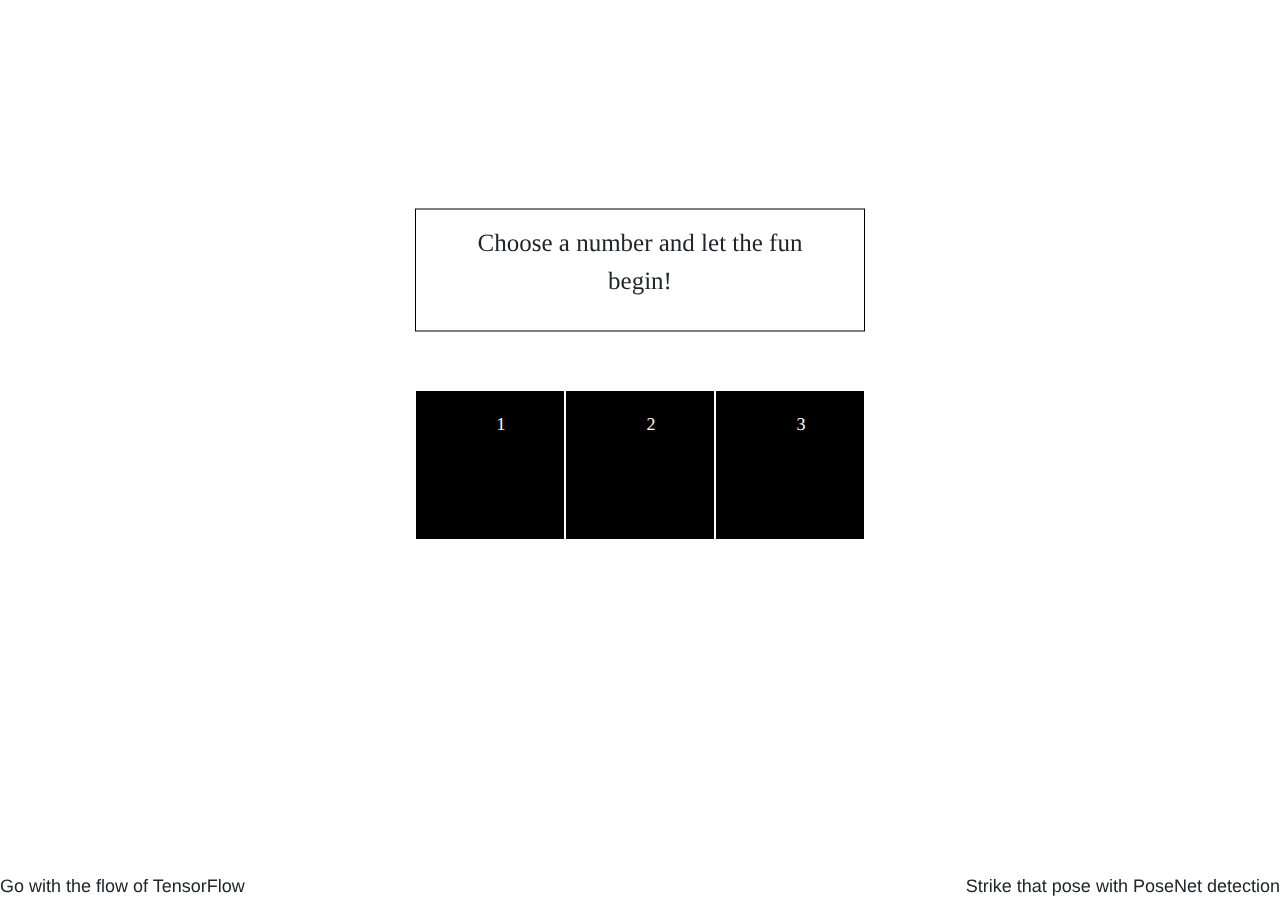
<file: src/choose.html>
<!DOCTYPE html>
<html lang="en">
<head>
  <title>CHOOSE</title>
  <meta charset="utf-8">
  <meta name="viewport" content="width=device-width, initial-scale=1">
<!--CSS-->
  <!--IMPORTED LIBRARIES--> 
  <link rel="stylesheet" href="https://maxcdn.bootstrapcdn.com/bootstrap/4.3.1/css/bootstrap.min.css">  
  <!--RESOURCES--> 
  <link rel="stylesheet" href="resources/css/style.css">
</head>

<body> 
    <div class="main">
        <div class="choose-background">
            <div class = "text-choose">
                <p>Choose a number and let the fun begin!</p>
            </div>
            <div class = "row-choose">
                <div class="column-choose">
                        <div class="choose-video">
                            <div class = "choose-button">
                                <a href="1.html" class="buttons">1</a>
                            </div>
                        </div>
                    </div>
                        
                <div class="column-choose">
                    <div class="choose-video">
                        <div class = "choose-button">
                            <a href="2.html" class="buttons">2</a>
                        </div>
                    </div>
                </div>
                
                <div class="column-choose">
                    <div class="choose-video">
                        <div class = "choose-button">
                            <a href="3.html" class="buttons">3</a>
                        </div>
                    </div>
                </div>
            </div>
        </div>
        
        <!--FOOTER-->
        <div class = "footer">
            <div class = "row-footer">
                <div class = "column-footer">
                    <div class = "footer-left">Go with the flow of TensorFlow</div>
                </div>
                <div class = "column-footer">
                <div class = "footer-right">Strike that pose with PoseNet detection</div>
                </div>
            </div>
        </div>
    </div>
</body>
<!--IMPORTED LIBRARIES-->
    <!--JAVASCRIPT-->
    <script src="https://ajax.googleapis.com/ajax/libs/jquery/3.3.1/jquery.min.js"></script>
    <script src="https://cdnjs.cloudflare.com/ajax/libs/popper.js/1.14.7/umd/popper.min.js"></script>
    <script src="https://maxcdn.bootstrapcdn.com/bootstrap/4.3.1/js/bootstrap.min.js"></script>
</html>
</file>
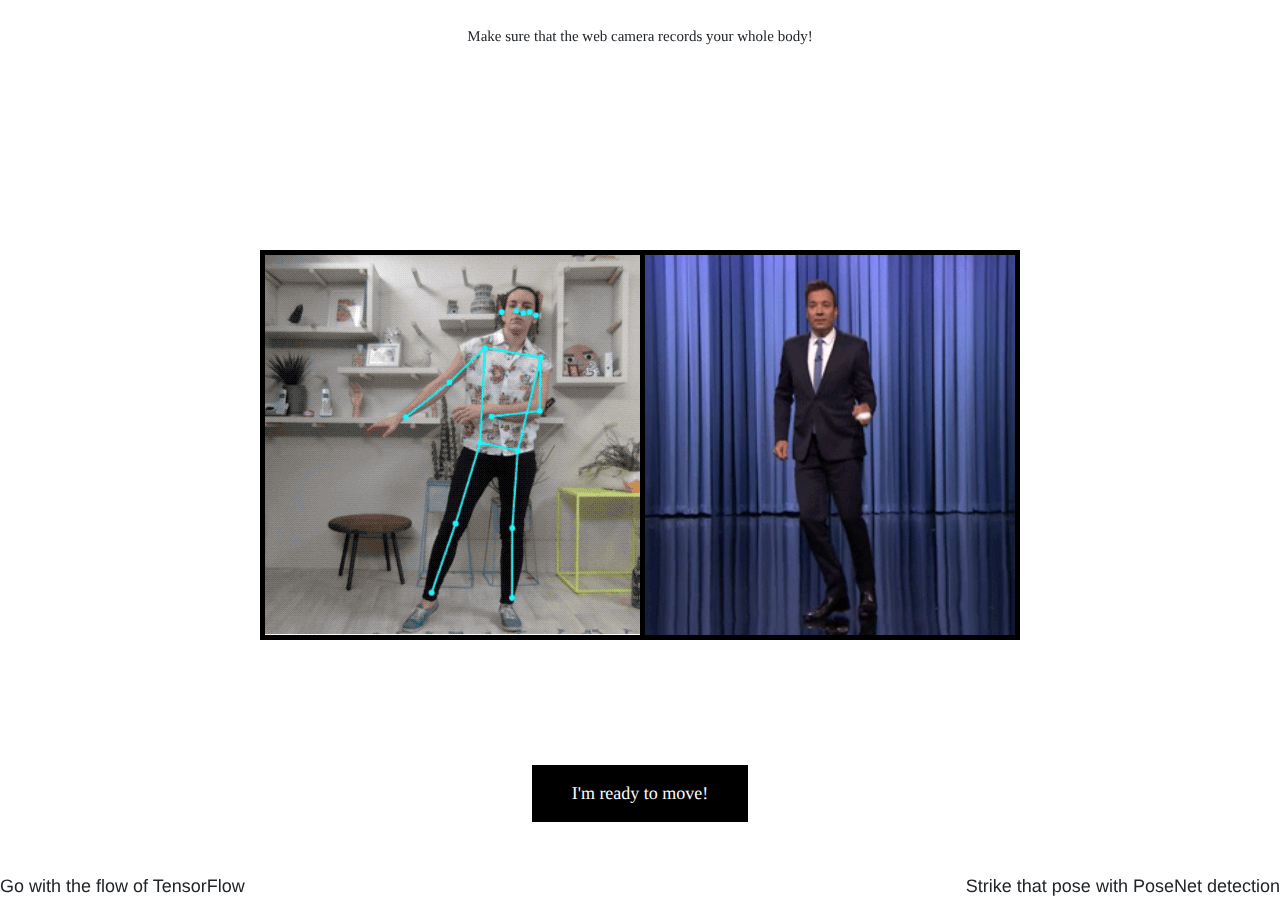
<file: src/tutorial.html>
<!DOCTYPE html>
<html lang="en">
<head>
  <title>TUTORIAL</title>
  <meta charset="utf-8">
  <meta name="viewport" content="width=device-width, initial-scale=1">
<!--CSS-->
  <!--IMPORTED LIBRARIES--> 
  <link rel="stylesheet" href="https://maxcdn.bootstrapcdn.com/bootstrap/4.3.1/css/bootstrap.min.css">  
  <!--RESOURCES--> 
  <link rel="stylesheet" href="resources/css/style.css">
</head>

<body> 
    <div class="main">
        <div class="tutorial-background">
            <div class = "tutorial-instructions">
                <p>Make sure that the web camera records your whole body!</p>
            </div>
            <div class="row-tutorial">
                <div class="column-tutorial">
                    <img src="resources/gifs/tutorial.gif">
                </div>
                <div class="column-tutorial">
                    <div id = "model">
                        <img src="resources/gifs/16.gif" style = "width: 370px; height: 380px;">
                    </div>
                </div>
            </div>

            <div class = "tutorial-button">
                <a href="choose.html" class="buttons">I'm ready to move!</a>
            </div>
        </div>
        
        <!--FOOTER-->
        <div class = "footer">
            <div class = "row-footer">
                <div class = "column-footer">
                    <div class = "footer-left">Go with the flow of TensorFlow</div>
                </div>
                <div class = "column-footer">
                <div class = "footer-right">Strike that pose with PoseNet detection</div>
                </div>
            </div>
        </div>
    </div>
</body>
<!--IMPORTED LIBRARIES-->
    <!--JAVASCRIPT-->
    <script src="https://ajax.googleapis.com/ajax/libs/jquery/3.3.1/jquery.min.js"></script>
    <script src="https://cdnjs.cloudflare.com/ajax/libs/popper.js/1.14.7/umd/popper.min.js"></script>
    <script src="https://maxcdn.bootstrapcdn.com/bootstrap/4.3.1/js/bootstrap.min.js"></script>
</html>
</file>
<file: src/resources/css/style.css>
/*GENERAL*/ 
body{
    text-rendering: geometricPrecision;
    -webkit-font-smoothing: antialiased;
}
div{
    display: block;
}
.footer{
    width: 100%;
    position: -webkit-sticky; 
    position: sticky;
    bottom: 0;
    font-size: 18px;
}
.column-footer {
    flex: 50%;
    padding: 0px;
    margin-left: auto ;
    margin-right: auto ;
}
.row-footer{
    display: flex;
    margin-left: auto ;
    margin-right: auto ;
}
.footer-left{
    float: left;
} 
.footer-right{
    float: right;
}
/*INDEX*/
.main{
    position: fixed;;
    padding:0;
    margin:0;
    top:0;
    left:0;
    width: 100%;
    height: 100%;
}
.main-background-gif{
    height: 100%;
    width: 100%;
    margin-left: auto ;
    margin-right: auto ;
    position: absolute;
    z-index: -2;
}
.gifs{
    width: 100%;
    height: 100%;
    filter: opacity(40%);
}
.column-main {
    flex: 33.33%;
    padding: 0px;
    margin-left: auto ;
    margin-right: auto ;
}
.row-main{
    display: flex;
    margin-left: auto ;
    margin-right: auto ;
}
.main-background{
    width: 100%;
    height: 100%;
    width: 700px ;
    margin-left: auto ;
    margin-right: auto ;
    text-align: center;
    padding-bottom: 90px;
    padding-left: 18px;
    padding-right: 18px;
    font-family: 'Poppins', sans-serif;
}
.main-background-logo{
    width: 100%;
    height: 60%;
    position: absolute;
    top: 50%;
    left: 50%;
    margin-right: -50%;
    transform: translate(-50%, -50%);
}
.main-background-logo-name{
    color: white;
    font-size: 40px;
    margin-top: 180px;
}
.main-background-logo-image{
    position: absolute;
    width: 300px;
    height: 300px;
    top: 40%;
    left: 50%;
    margin-right: -50%;
    transform: translate(-50%, -50%);
}
.main-background-text{

    width: 100%;
    height: 20%;
    color: #000000;
    margin: 0px auto 0;
    text-align: center;
    font-size: 20px;
    position: absolute;
    top: 68%;
    left: 50%;
    margin-right: -50%;
    transform: translate(-50%, -50%);
}
.main-background-button{
    width: 100%;
    height: 20%;
    position: absolute;
    top: 80%;
    left: 50%;
    margin-right: -50%;
    transform: translate(-50%, -50%);
}
.buttons {
	background:-webkit-gradient(linear, left top, left bottom, color-stop(0.05, #000000), color-stop(1, #000000));
	background:-moz-linear-gradient(top, #000000 5%, #000000 100%);
	background:-webkit-linear-gradient(top, #000000 5%, #000000 100%);
	background:-o-linear-gradient(top, #000000 5%, #000000 100%);
	background:-ms-linear-gradient(top, #000000 5%, #000000 100%);
	background:linear-gradient(to bottom, #000000 5%, #000000 100%);
	filter:progid:DXImageTransform.Microsoft.gradient(startColorstr='#000000', endColorstr='#000000',GradientType=0);
	background-color:#0e0e0e;
	display:inline-block;
	cursor:pointer;
	color:#ffffff;
	font-family:Georgia;
	font-size:18px;
	padding:15px 40px;
    text-decoration:none;
    
}
.buttons:hover {
	background:-webkit-gradient(linear, left top, left bottom, color-stop(0.05, #000000), color-stop(1, #000000));
	background:-moz-linear-gradient(top, #000000 5%, #000000 100%);
	background:-webkit-linear-gradient(top, #000000 5%, #000000 100%);
	background:-o-linear-gradient(top, #000000 5%, #000000 100%);
	background:-ms-linear-gradient(top, #000000 5%, #000000 100%);
	background:linear-gradient(to bottom, #000000 5%, #000000 100%);
	filter:progid:DXImageTransform.Microsoft.gradient(startColorstr='#000000', endColorstr='#000000',GradientType=0);
	background-color:#000000;
}
.buttons:active {
	position:relative;
	top:1px;
}
a:link { 
    text-decoration: none;
} 
a:visited {   
    text-decoration: none;
}  
a:hover { 
    color:white;
    text-decoration: none;
} 

 /*TUTORIAL*/
.tutorial-background{
    width: 100%;
    height: 100%;
    margin-left: auto ;
    margin-right: auto ;
    text-align: center;
    padding-bottom: 90px;
    padding-left: 18px;
    padding-right: 18px;
    font-family: 'Poppins', sans-serif;
}
.tutorial-instructions{
    font-family:Georgia;
	font-size: 15px;
    width: 450px;
    top: 5%;
    left: 50%;
    position: absolute;
    margin-right: -50%;
    transform: translate(-50%, -50%);
}
.row-tutorial {
    display: flex;
    margin-left: auto ;
    margin-right: auto ;
    position: absolute;
    top: 50%;
    left: 50%;
    margin-right: -50%;
    transform: translate(-50%, -50%);
    height: 400px;
}
.column-tutorial {
    border: 5px solid black;
    flex: 50%;
    padding: 0px;
    width: 380px;
    height: 390px;
    margin-left: auto;
    margin-right: auto;
}

.tutorial-button{
    width: 100%;
    height: 20%;
    position: absolute;
    top: 95%;
    left: 50%;
    margin-right: -50%;
    transform: translate(-50%, -50%);
    margin:0 auto;
}
/*GAME*/
.game-background{
    width: 100%;
    height: 100%;
    margin-left: auto ;
    margin-right: auto ;
    text-align: center;
    padding-bottom: 90px;
    padding-left: 18px;
    padding-right: 18px;
    font-family: 'Poppins', sans-serif;
}
.row-game {
    display: flex;
    margin-left: auto ;
    margin-right: auto ;
    position: absolute;
    top: 40%;
    left: 50%;
    margin-right: -50%;
    transform: translate(-50%, -50%);
    height: 400px;
}
.column-game {
    background-color: rgb(223, 223, 213);
    border: 5px solid black;
    flex: 50%;
    padding: 0px;
    width: 405px;
    height: 410px;
    margin-left: auto;
    margin-right: auto;
}
.game-button{
    width: 100%;
    height: 20%;
    position: absolute;
    top: 85%;
    left: 50%;
    margin-right: -50%;
    transform: translate(-50%, -50%);
    margin:0 auto;
}
/*RESULTS*/
.output-background{
    width: 100%;
    height: 100%;
    margin-left: auto ;
    margin-right: auto ;
    text-align: center;
    padding-bottom: 90px;
    padding-left: 18px;
    padding-right: 18px;
    font-family: 'Poppins', sans-serif;
}
.results{
    border: 2px solid black;
    width: 50%;
    height: 60%;
    position: absolute;
    top: 40%;
    left: 50%;
    margin-right: -50%;
    transform: translate(-50%, -50%);
}
/*CHOOSE*/
.choose-background{
    width: 100%;
    height: 100%;
    margin-left: auto ;
    margin-right: auto ;
    text-align: center;
    padding-bottom: 90px;
    padding-left: 18px;
    padding-right: 18px;
    font-family: 'Poppins', sans-serif;
}
.text-choose{
    font-family:Georgia;
	font-size: 25px;
    padding: 15px 40px;
    border: 1px solid black;
    width: 450px;
    top: 30%;
    left: 50%;
    position: absolute;
    margin-right: -50%;
    transform: translate(-50%, -50%);
}
.row-choose{
    display: flex;
    margin-left: auto ;
    margin-right: auto ;
    position: absolute;
    top: 60%;
    left: 50%;
    margin-right: -50%;
    transform: translate(-50%, -50%);
    width: 450px;
    height: 300px;
}
.column-choose{
    background-color: black;
    border: 1px solid white;
    flex: 50%;
    padding: 0px;
    width: 100px;
    height: 150px;
    margin-left: auto;
    margin-right: auto;
}
.choose-button{
    width: 100%;
    height: 60%;
    top: 60%;
    margin:0 auto;
}
.choose-video{
    height: 150px;
    width: 170px;
    margin-top: 5px;
    margin-bottom: 20px;
    margin-right: 5px;
}
</file>
